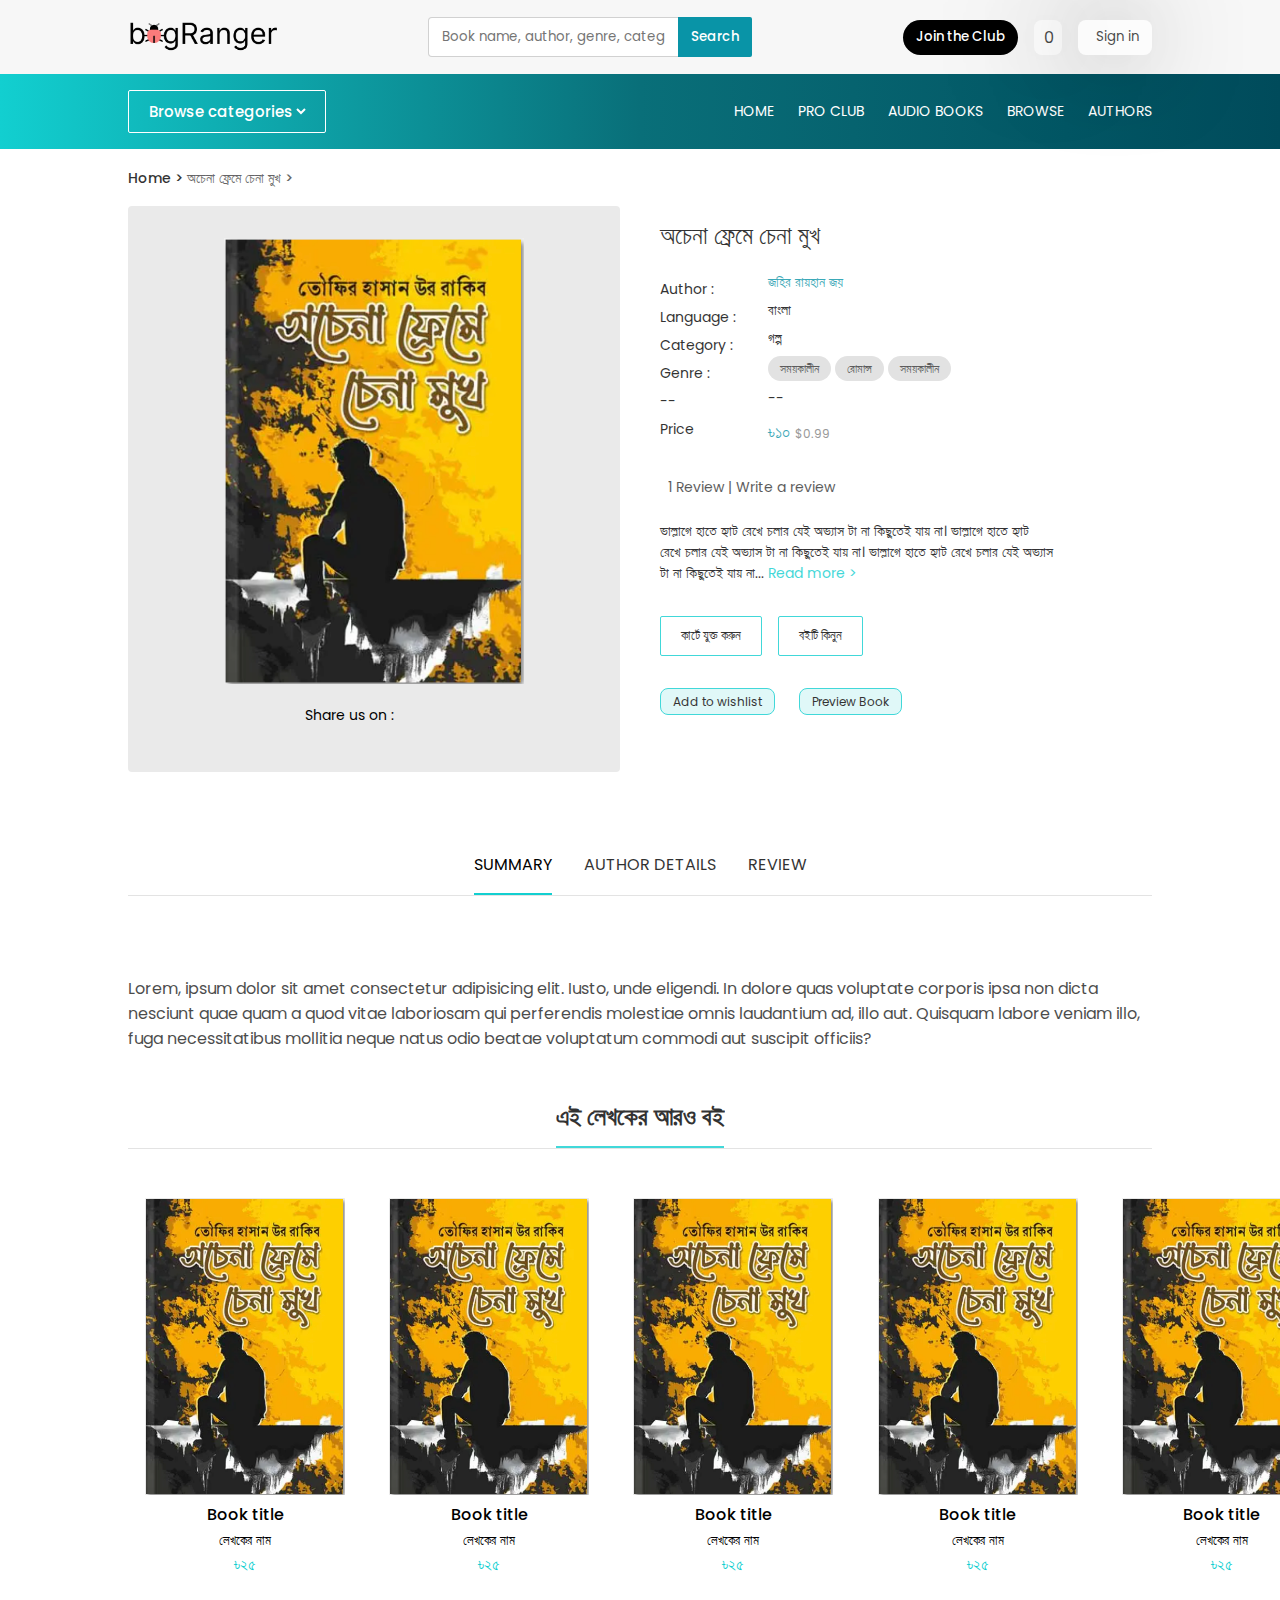
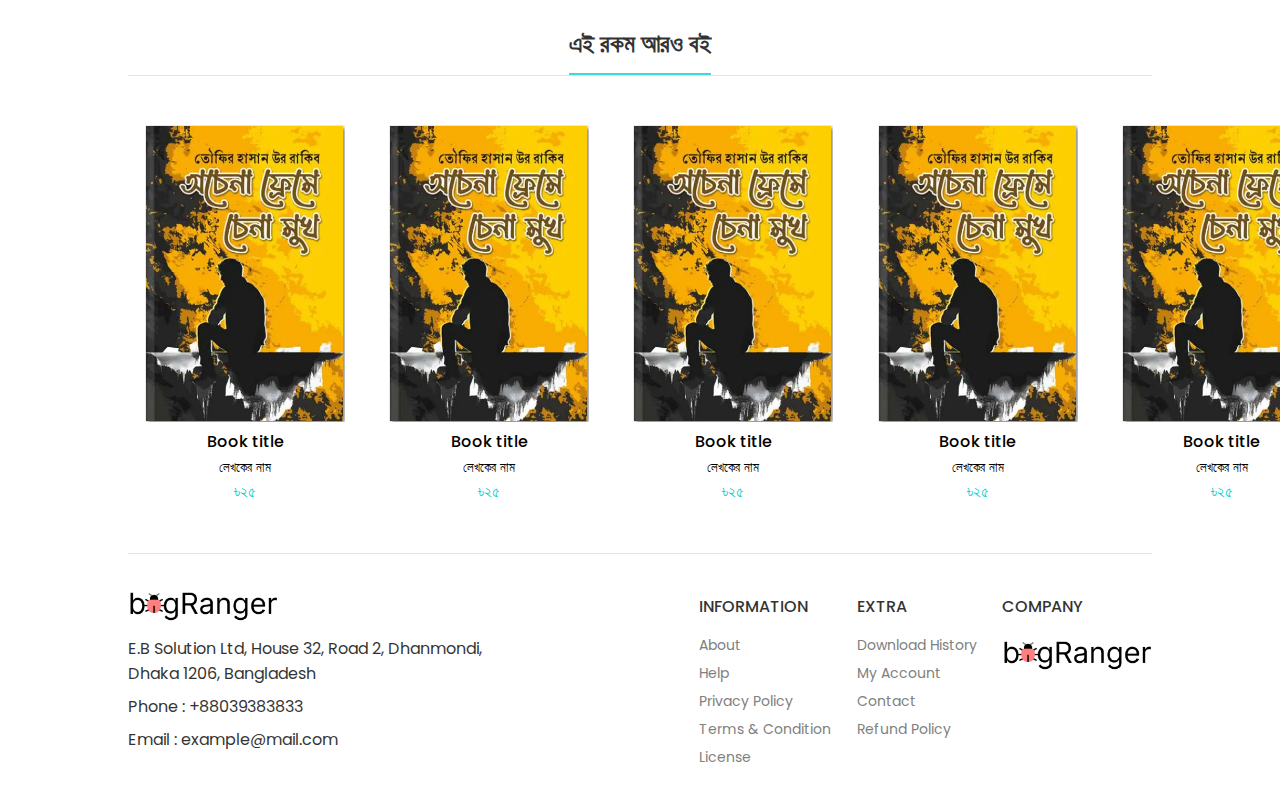
<file: templates/index.html>
<!DOCTYPE html>
<html lang="en">
<head>
    <meta charset="UTF-8">
    <meta name="viewport" content="width=device-width, initial-scale=1.0">
    <link
    rel="stylesheet"
    href="https://cdnjs.cloudflare.com/ajax/libs/font-awesome/6.4.0/css/all.min.css"
    integrity="sha512-iecdLmaskl7CVkqkXNQ/ZH/XLlvWZOJyj7Yy7tcenmpD1ypASozpmT/E0iPtmFIB46ZmdtAc9eNBvH0H/ZpiBw=="
    crossorigin="anonymous"
    referrerpolicy="no-referrer"
  />
  <link rel="stylesheet" href="index.css">
    <title>বইঘর</title>
</head>
<body>
    
    <header>
        <nav>
            <div class="logo">
                <img src="bug-ranger-logo.png" alt="">
            </div>

            <div class="search-bar">
                <input type="text" placeholder="Book name, author, genre, category ...">
                <button>Search</button>
            </div>

            <div class="other-button">
                
                <button class="join-the-club"><i class="fa-solid fa-bolt"></i> Join the Club</button>

                <div class="cart">
                    <i class="fa-solid fa-cart-shopping"></i>
                    <span>0</span>
                </div>

                <button class="sign-in"><i class="fa-solid fa-sign-in"></i> Sign in</button>
            </div>

        </nav>
    </header>

    <header class="header-2">
        <nav>

            <div class="browser-category">
                <i class="fa-solid fa-bars"></i>
                <select name="" id="">
                    <option value="">Browse categories</option>
                    <option value="">More categories</option>
                </select>
            </div>

            <div class="nav-links">
                <ul>
                    <li>HOME</li>
                    <li>PRO CLUB</li>
                    <li>AUDIO BOOKS</li>
                    <li>BROWSE</li>
                    <li>AUTHORS</li>
                </ul>
            </div>
        </nav>
    </header>

    <div class="page-navigator">
        <a href="#">Home > </a>
        <a class="current" href="#">অচেনা ফ্রেমে চেনা মুখ > </a>
    </div>

    <div class="product-container">

        <div class="image">

            <div>

            
                <img src="book.png" alt="">

                <div class="share-on">
                    Share us on : <i class="fab fa-facebook"></i>
                    <i class="fab fa-instagram"></i>
                    <i class="fab fa-twitter"></i>
                    <i class="fab fa-linkedin"></i>
                </div>
            </div>
        </div>

        <div class="details">

            <p class="book-title">অচেনা ফ্রেমে চেনা মুখ</p>
            
            <div class="det-block">

                <div>
                    <p class="">Author :</p>
                    <p class="">Language :</p>
                    <p class="">Category : </p>
                    <p class="">Genre : </p>
                    <p>--</p>
                    <p>Price </p>
                </div>

                <div>
                    <p class="author">জহির রায়হান জয়</p>
                    <p class="">বাংলা</p>
                    <p class="">গল্প</p>
                    <p class=""><button>সময়কালীন</button> <button>রোমান্স</button> <button>সময়কালীন</button></p>
                    <p>--</p>
                    <p class="price">৳১০ <span>$0.99</span></p>

                </div>
                
            </div>

        
            <div class="review">
                <div class="stars">
                    <i class="fa-solid fa-star"></i>
                    <i class="fa-solid fa-star"></i>
                    <i class="fa-solid fa-star"></i>
                    <i class="fa-solid fa-star"></i>
                    <i class="fa-solid fa-star"></i>
                </div>
                <p>1 Review | Write a review</p>
            </div>

           <p class="more-details">
                ভাল্লাগে হাতে হ্যাট রেখে চলার যেই অভ্যাস টা না কিছুতেই যায় না। ভাল্লাগে হাতে হ্যাট রেখে চলার যেই অভ্যাস টা না কিছুতেই যায় না। ভাল্লাগে হাতে হ্যাট রেখে চলার যেই অভ্যাস টা না কিছুতেই যায় না... <span>Read more ></span>

           </p>

           <div class="cart-buttons">

            <button>কার্টে যুক্ত করুন</button> <button>বইটি কিনুন</button>
           </div>

           <div class="wish-buttons">
                <button><i class="fa fa-heart"></i> Add to wishlist</button>
                <button><i class="fa fa-eye"></i> Preview Book</button>
           </div>

           
        </div>
    </div>

    <div class="mid-nav-summary-authordet-review">
        <ul>
            <li class="active">SUMMARY</li>
            <li>AUTHOR DETAILS</li>
            <li>REVIEW</li>
        </ul>
    </div>

    <div class="note-text">
        <p>Lorem, ipsum dolor sit amet consectetur adipisicing elit. Iusto, unde eligendi. In dolore quas voluptate corporis ipsa non dicta nesciunt quae quam a quod vitae laboriosam qui perferendis molestiae omnis laudantium ad, illo aut. Quisquam labore veniam illo, fuga necessitatibus mollitia neque natus odio beatae voluptatum commodi aut suscipit officiis?</p>
    </div>

    <div class="more-books-title-container">
      <p class="more-book-title">এই লেখকের আরও বই</p>  
    </div>
    

    <div class="more-books">

        <div class="book">

            <img src="book.png" alt="">
            <p>Book title</p>
            <small>লেখকের নাম</small>
            <p class="price">৳২৫</p>

        </div>
        <div class="book">

            <img src="book.png" alt="">
            <p>Book title</p>
            <small>লেখকের নাম</small>
            <p class="price">৳২৫</p>

        </div>
        <div class="book">

            <img src="book.png" alt="">
            <p>Book title</p>
            <small>লেখকের নাম</small>
            <p class="price">৳২৫</p>

        </div>
        <div class="book">

            <img src="book.png" alt="">
            <p>Book title</p>
            <small>লেখকের নাম</small>
            <p class="price">৳২৫</p>

        </div>
        <div class="book">

            <img src="book.png" alt="">
            <p>Book title</p>
            <small>লেখকের নাম</small>
            <p class="price">৳২৫</p>

        </div>
        <div class="book">

            <img src="book.png" alt="">
            <p>Book title</p>
            <small>লেখকের নাম</small>
            <p class="price">৳২৫</p>

        </div>
    </div>


    <div class="more-books-title-container">
        <p class="more-book-title">এই রকম আরও বই</p>
    </div>
    

    <div class="more-books">

        <div class="book">

            <img src="book.png" alt="">
            <p>Book title</p>
            <small>লেখকের নাম</small>
            <p class="price">৳২৫</p>

        </div>
        <div class="book">

            <img src="book.png" alt="">
            <p>Book title</p>
            <small>লেখকের নাম</small>
            <p class="price">৳২৫</p>

        </div>
        <div class="book">

            <img src="book.png" alt="">
            <p>Book title</p>
            <small>লেখকের নাম</small>
            <p class="price">৳২৫</p>

        </div>
        <div class="book">

            <img src="book.png" alt="">
            <p>Book title</p>
            <small>লেখকের নাম</small>
            <p class="price">৳২৫</p>

        </div>
        <div class="book">

            <img src="book.png" alt="">
            <p>Book title</p>
            <small>লেখকের নাম</small>
            <p class="price">৳২৫</p>

        </div>
        <div class="book">

            <img src="book.png" alt="">
            <p>Book title</p>
            <small>লেখকের নাম</small>
            <p class="price">৳২৫</p>

        </div>
    </div>


    <footer>
        
        <div class="footer-container">

            <div class="footer-contents">
                <div class="logo">
                    <img src="bug-ranger-logo.png" alt="">
                </div>
                <p>E.B Solution Ltd, House 32, Road 2, Dhanmondi, Dhaka 1206, Bangladesh</p>

                <p>Phone : +88039383833</p>
                <p>Email : example@mail.com</p>
            </div>

            <div class="footer-contents">
                <p class="title">INFORMATION</p>

                <a href="#">About</a>
                <a href="#">Help</a>
                <a href="#">Privacy Policy</a>
                <a href="#">Terms & Condition</a>
                <a href="#">License</a>
            </div>

            <div class="footer-contents">
                <p class="title">EXTRA</p>

                <a href="#">Download History</a>
                <a href="#">My Account</a>
                <a href="#">Contact</a>
                <a href="#">Refund Policy</a>
                
            </div>

            <div class="footer-contents">
                <p class="title">COMPANY</p>
                <div class="logo">

                    <img src="bug-ranger-logo.png" alt="">
                </div>
            </div>
        </div>

    </footer>


</body>
</html>
</file>
<file: templates/index.css>
@import url("https://fonts.googleapis.com/css2?family=Poppins:wght@200;300;400;500;600;700;800&display=swap");
* {
  padding: 0;
  margin: 0;
  box-sizing: border-box;
  font-family: "Poppins", sans-serif;
}

button {
  cursor: pointer;
}

header {
  width: 100%;
  background: #f7f7f7;
}
header nav {
  width: 80%;
  margin: auto;
  max-width: 1500px;
  padding: 1em 0;
  display: flex;
  align-items: center;
  justify-content: space-between;
}
header nav .logo img {
  height: 35px;
}
header nav .search-bar {
  display: flex;
  align-items: center;
}
header nav .search-bar input {
  height: 40px;
  border: 0.1px solid rgba(0, 0, 0, 0.182);
  border-radius: 4px 0 0 4px;
  padding: 0 1em;
  width: 250px;
  outline-color: rgb(9, 148, 167);
  border-right: none;
}
header nav .search-bar button {
  height: 40px;
  border-radius: 0 2px 2px 0;
  border: none;
  background: rgb(9, 148, 167);
  padding: 0 1em;
  color: white;
  font-weight: 500;
  cursor: pointer;
}
header nav .other-button {
  display: flex;
  align-items: center;
  gap: 1em;
}
header nav .join-the-club {
  cursor: pointer;
  height: 35px;
  border: none;
  background: black;
  border-radius: 22px;
  color: white;
  font-weight: 500;
  padding: 0 1em;
}
header nav .join-the-club i {
  color: rgb(204, 255, 0);
}
header nav .cart {
  cursor: pointer;
  padding: 0.5em;
  background: white;
  height: 35px;
  display: flex;
  justify-content: center;
  gap: 2px;
  align-items: center;
  border-radius: 8px;
  box-shadow: -1px 0px 93px -5px rgba(0, 0, 0, 0.75);
  opacity: 0.7;
}
header nav .cart i {
  color: rgb(9, 148, 167);
}
header nav .cart:hover {
  opacity: 1;
}
header nav .sign-in {
  padding: 0 1em;
  cursor: pointer;
  height: 35px;
  border: none;
  background: white;
  opacity: 0.7;
  border-radius: 8px;
  box-shadow: -1px 0px 93px -5px rgba(0, 0, 0, 0.75);
}
header nav .sign-in i {
  margin-right: 0.3em;
}
header nav .sign-in:hover {
  opacity: 1;
}

.header-2 {
  background: rgb(18, 207, 208);
  background: linear-gradient(90deg, rgb(18, 207, 208) 0%, rgb(9, 111, 121) 50%, rgb(0, 75, 91) 100%);
}
.header-2 nav .browser-category {
  padding: 0.5em 1em;
  border: 1px solid white;
  border-radius: 2px;
  color: white;
  font-weight: 500;
}
.header-2 nav .browser-category i {
  font-weight: 600;
}
.header-2 nav .browser-category select {
  border: none;
  background: none;
  color: white;
  font-weight: 500;
  font-size: 15px;
  outline: none;
}
.header-2 nav .nav-links ul {
  list-style: none;
  display: flex;
  gap: 1.5em;
  align-items: center;
}
.header-2 nav .nav-links ul li {
  color: white;
  font-size: 14px;
}

.page-navigator {
  width: 80%;
  margin: 1em auto;
  max-width: 1500px;
}
.page-navigator a {
  text-decoration: none;
  color: black;
  font-size: 14px;
  font-weight: 500;
  opacity: 0.8;
}
.page-navigator a:hover {
  opacity: 1;
}
.page-navigator .current {
  opacity: 0.6;
}

.product-container {
  display: grid;
  grid-template-columns: 48% 48%;
  gap: 4%;
  width: 80%;
  max-width: 1500px;
  margin: auto;
}
.product-container .image {
  width: 100%;
  display: flex;
  justify-content: center;
  align-items: center;
  background: #eaeaea;
  border-radius: 4px;
  padding: 2em;
}
.product-container .image img {
  width: 300px;
}
.product-container .image .share-on {
  text-align: center;
  margin: 1em 0;
  font-size: 14px;
  display: flex;
  align-items: center;
  justify-content: center;
}
.product-container .image .share-on i {
  margin: 0 0.3em;
  font-size: 20px;
}
.product-container .details .book-title {
  opacity: 0.8;
  font-weight: 500;
  font-size: 24px;
}
.product-container .details p {
  font-size: 14px;
  margin: 0.5em 0;
  opacity: 0.8;
}
.product-container .details p button {
  padding: 0.3em 1em;
  border-radius: 22px;
  border: none;
  opacity: 0.8;
  font-size: 12px;
  background: rgb(210, 210, 210);
}
.product-container .details .author {
  color: rgb(9, 148, 167);
  font-weight: 500;
}
.product-container .details .det-block {
  display: flex;
  align-items: center;
  gap: 2em;
}
.product-container .details .price {
  color: rgb(9, 148, 167);
  font-size: 18px;
}
.product-container .details .price span {
  color: gray;
  font-size: 12px;
}
.product-container .details .review {
  display: flex;
  align-items: center;
  gap: 0.5em;
  opacity: 0.8;
  margin: 1em 0;
}
.product-container .details .review .stars i {
  color: gold;
}
.product-container .details .more-details {
  width: 80%;
  margin: 1em 0;
}
.product-container .details .more-details span {
  color: rgb(18, 207, 208);
}
.product-container .details .cart-buttons {
  display: flex;
  align-items: center;
  gap: 1em;
  margin: 2em 0;
}
.product-container .details .cart-buttons button {
  height: 40px;
  border: 1px solid rgb(18, 207, 208);
  border-radius: 2px;
  padding: 0.5em 1.5em;
  background: none;
  font-weight: 500;
  opacity: 0.8;
}
.product-container .details .wish-buttons {
  display: flex;
  gap: 1.5em;
  align-items: center;
}
.product-container .details .wish-buttons button {
  padding: 0.3em 1em;
  font-size: 12px;
  opacity: 0.8;
  border-radius: 8px;
  background: rgba(18, 208, 208, 0.16);
  border: 1px solid rgb(18, 207, 208);
}

.mid-nav-summary-authordet-review {
  width: 80%;
  max-width: 1500px;
  margin: 5em auto;
  border-bottom: 0.5px solid rgba(128, 128, 128, 0.223);
  display: flex;
  justify-content: center;
  align-items: center;
}
.mid-nav-summary-authordet-review ul {
  list-style: none;
  display: flex;
  align-items: center;
  gap: 2em;
}
.mid-nav-summary-authordet-review ul li {
  cursor: pointer;
  border-bottom: 2px solid white;
  padding-bottom: 1em;
  opacity: 0.8;
  transition-duration: 0.3s;
}
.mid-nav-summary-authordet-review ul li:hover {
  opacity: 1;
  border-bottom: 2px solid rgb(18, 207, 208);
}
.mid-nav-summary-authordet-review ul .active {
  opacity: 1;
  border-bottom: 2px solid rgb(18, 207, 208);
}

.note-text {
  width: 80%;
  max-width: 1500px;
  margin: 3em auto;
  opacity: 0.7;
}

.more-books-title-container {
  width: 80%;
  max-width: 1500px;
  margin: 2em auto;
  display: flex;
  justify-content: center;
  border-bottom: 0.5px solid rgba(128, 128, 128, 0.223);
}

.more-book-title {
  width: -moz-fit-content;
  width: fit-content;
  font-size: 24px;
  padding-bottom: 0.5em;
  border-bottom: 2px solid rgb(18, 207, 208);
  opacity: 0.8;
  font-weight: 600;
}

.more-books {
  width: 80%;
  max-width: 1500px;
  margin: 2em auto;
  display: flex;
  justify-content: space-around;
  align-items: center;
  gap: 1%;
}
.more-books a {
  text-decoration: none;
  color: black;
}
.more-books .book {
  cursor: pointer;
  border: 0.5px solid rgba(0, 0, 0, 0);
  padding: 1em;
  transition-duration: 0.3s;
  border-radius: 4px;
  text-align: center;
}
.more-books .book img {
  width: 200px;
}
.more-books .book p {
  font-weight: 500;
}
.more-books .book .price {
  color: rgb(18, 207, 208);
  font-weight: 400;
}
.more-books .book:hover {
  transition-duration: 0.3s;
  border: 0.5px solid rgba(0, 0, 0, 0.117);
  box-shadow: -1px 1px 65px -27px rgba(0, 0, 0, 0.55);
  -webkit-box-shadow: -1px 1px 65px -27px rgba(0, 0, 0, 0.55);
  -moz-box-shadow: -1px 1px 65px -27px rgba(0, 0, 0, 0.55);
}

footer {
  width: 80%;
  max-width: 1500px;
  margin: auto;
  padding: 2em 0;
  border-top: 0.5px solid rgba(128, 128, 128, 0.223);
}
footer .footer-container {
  display: flex;
  justify-content: space-between;
}
footer .footer-container .footer-contents .logo img {
  height: 35px;
}
footer .footer-container .footer-contents p {
  width: 70%;
  margin: 0.5em 0;
  opacity: 0.8;
}
footer .footer-container .footer-contents .title {
  font-weight: 500;
  margin-bottom: 1em;
}
footer .footer-container .footer-contents a {
  display: block;
  text-decoration: none;
  color: gray;
  font-size: 14px;
  margin: 0.5em 0;
}
footer .footer-container .footer-contents a:hover {
  color: rgb(18, 207, 208);
}/*# sourceMappingURL=index.css.map */
</file>
